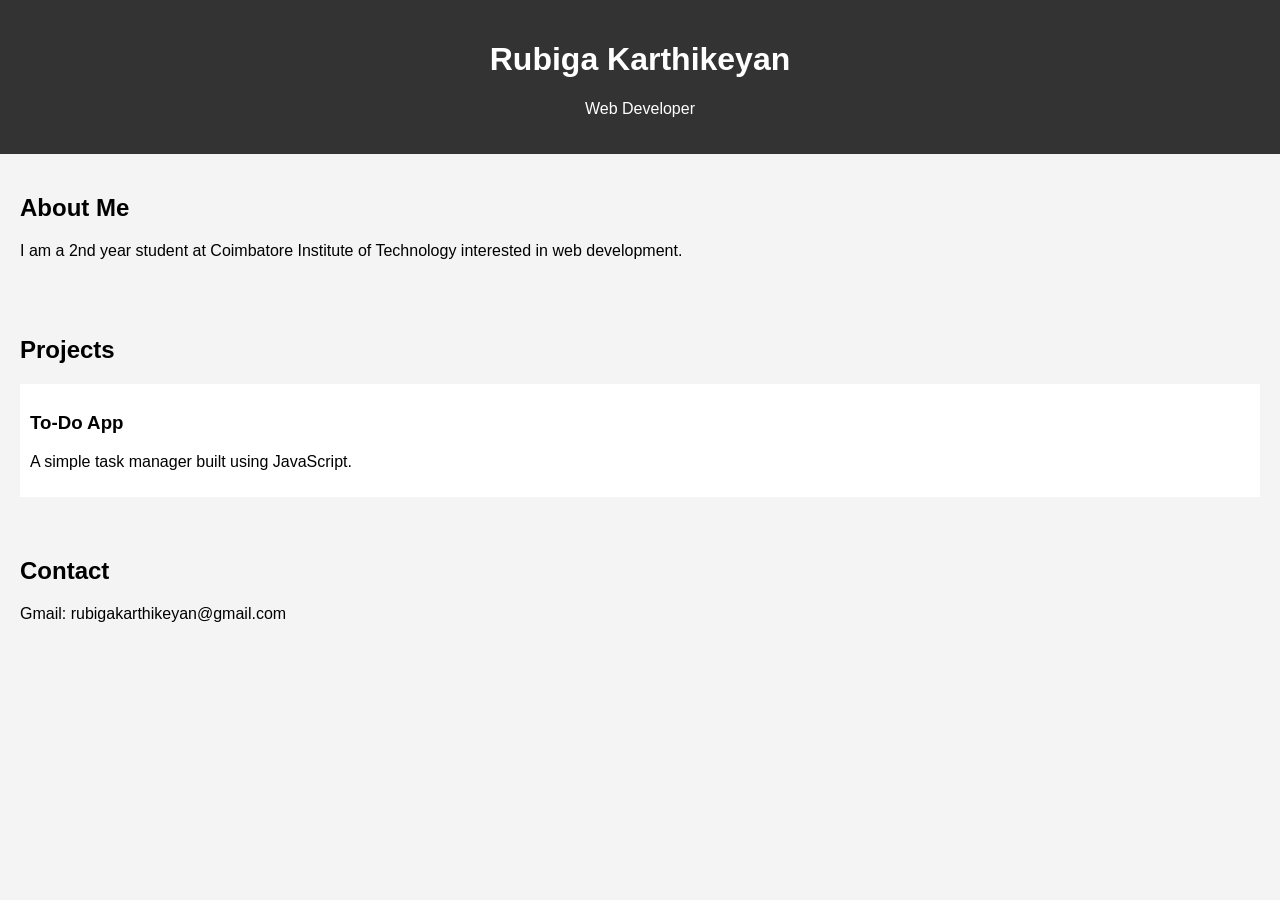
<file: portfolio/index.html>
<!DOCTYPE html>
<html>
<head>
  <title>My Portfolio</title>
  <link rel="stylesheet" href="style.css">
</head>
<body>

<header>
  <h1>Rubiga Karthikeyan</h1>
  <p>Web Developer</p>
</header>

<section id="about">
  <h2>About Me</h2>
  <p>I am a 2nd year student at Coimbatore Institute of Technology interested in web development.</p>
</section>

<section id="projects">
  <h2>Projects</h2>
  <div class="project">
    <h3>To-Do App</h3>
    <p>A simple task manager built using JavaScript.</p>
  </div>
</section>

<section id="contact">
  <h2>Contact</h2>
  <p>Gmail: rubigakarthikeyan@gmail.com</p>
</section>

</body>
</html>
</file>
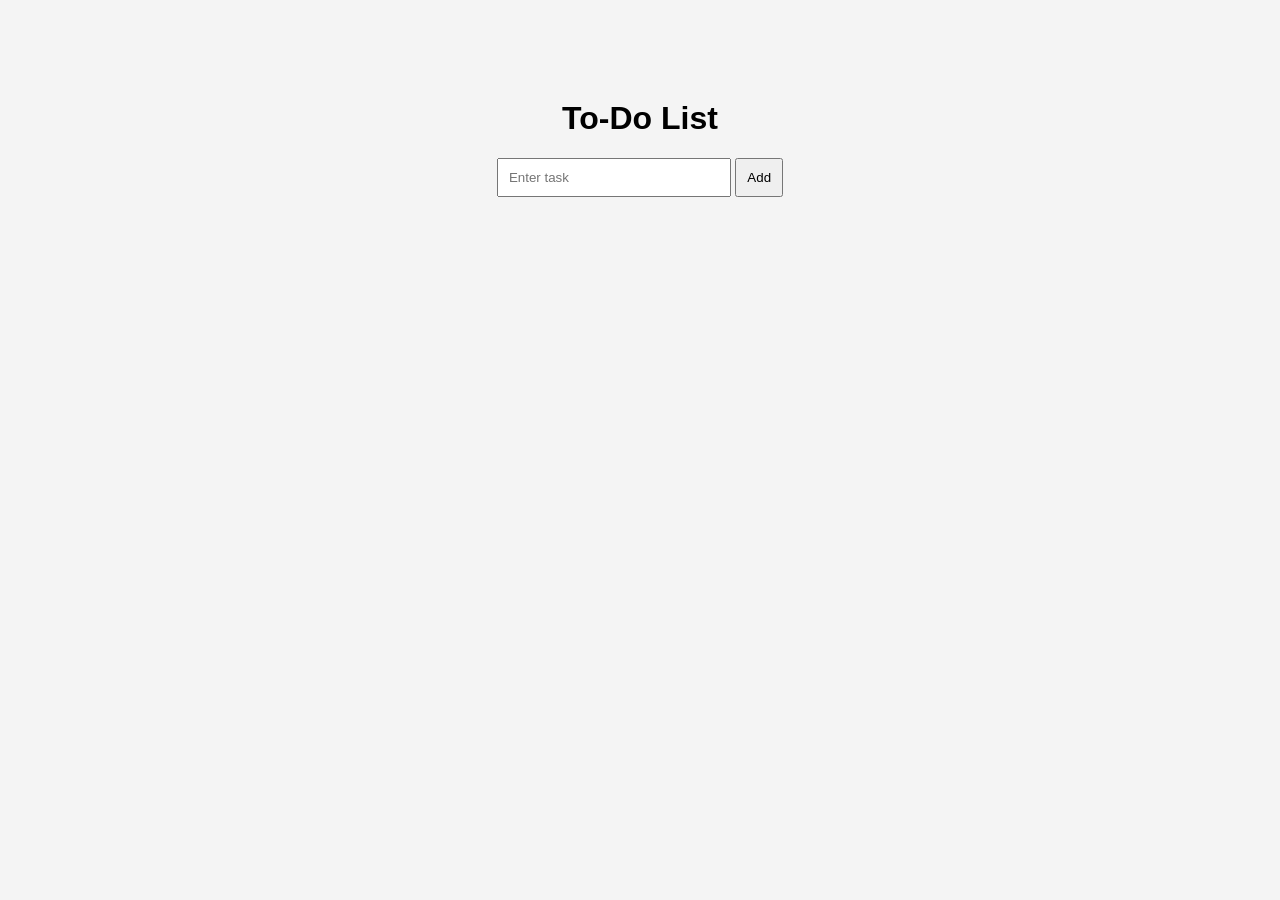
<file: to-do list/index.html>
<!DOCTYPE html>
<html>
<head>
  <title>To-Do App</title>
  <link rel="stylesheet" href="style.css">
</head>
<body>

<div class="container">
  <h1>To-Do List</h1>

  <input type="text" id="taskInput" placeholder="Enter task">
  <button onclick="addTask()">Add</button>

  <ul id="taskList"></ul>
</div>

<script src="script.js"></script>
</body>
</html>
</file>
<file: portfolio/style.css>
body {
  font-family: Arial;
  margin: 0;
  background: #f4f4f4;
}

header {
  background: #333;
  color: white;
  text-align: center;
  padding: 20px;
}

section {
  padding: 20px;
}

.project {
  background: white;
  padding: 10px;
  margin-top: 10px;
}
</file>
<file: to-do list/style.css>
body {
  font-family: Arial;
  background: #f4f4f4;
}

.container {
  width: 300px;
  margin: 100px auto;
  text-align: center;
}

input {
  padding: 10px;
  width: 70%;
}

button {
  padding: 10px;
}

li {
  list-style: none;
  background: white;
  margin-top: 10px;
  padding: 10px;
  cursor: pointer;
}
</file>
